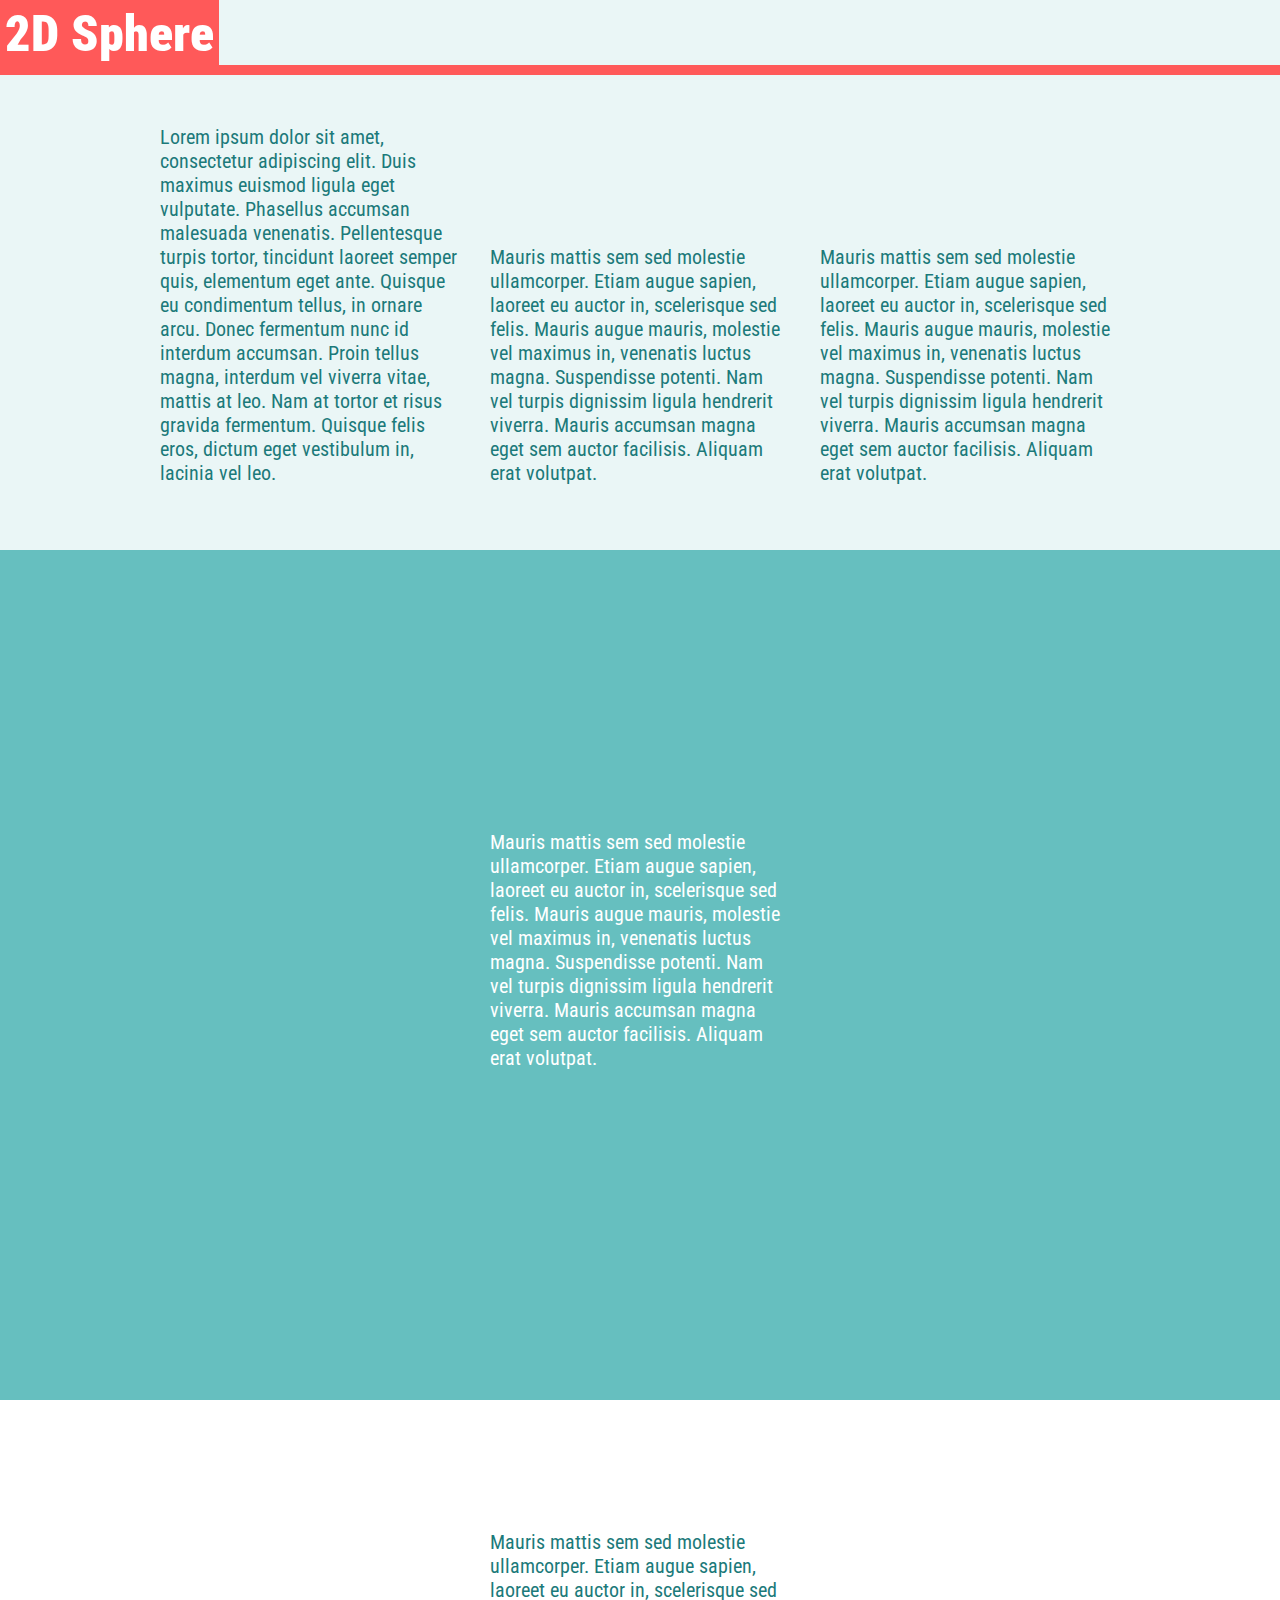
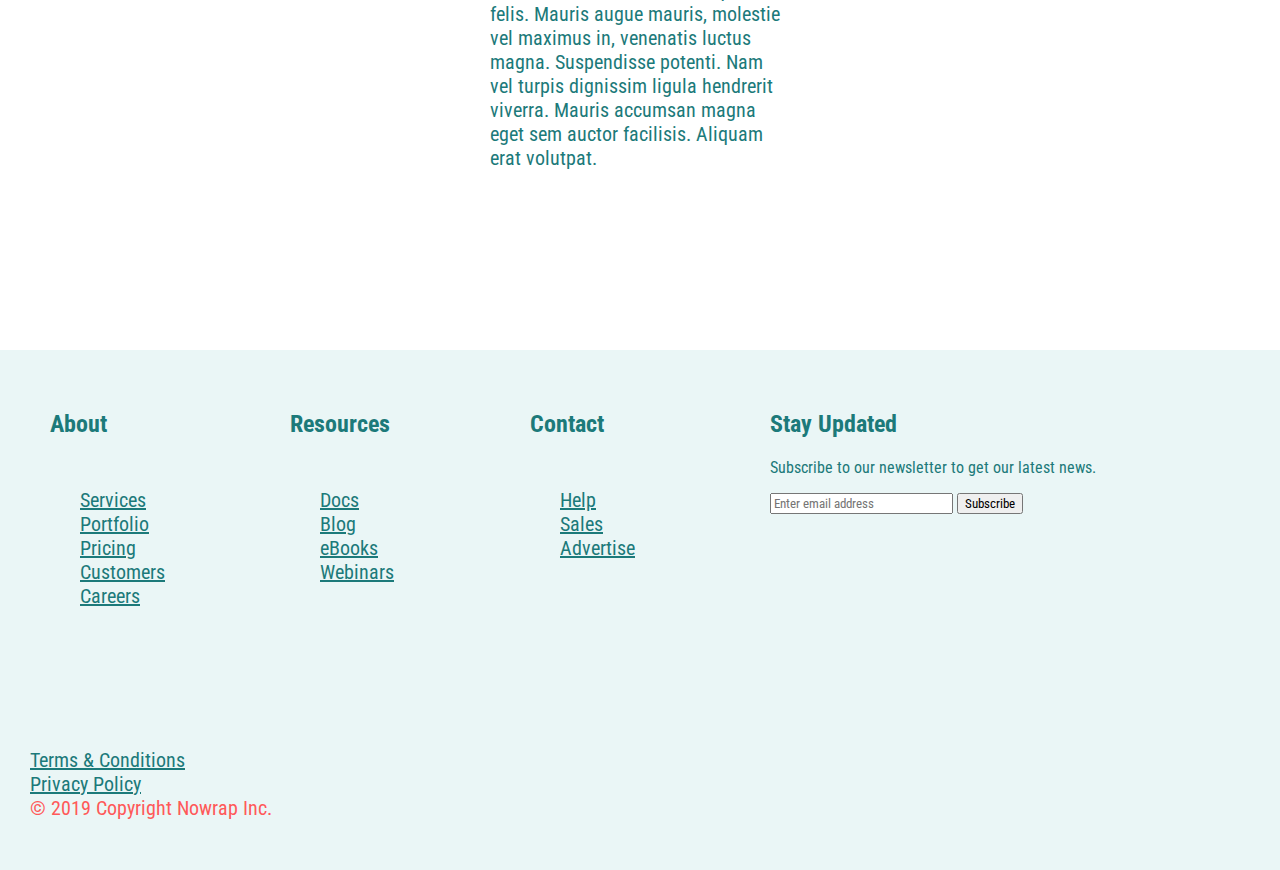
<file: index.html>
<!DOCTYPE html>
<html>
<head>
  <title>2D Sphere - Home</title>
   <link rel="stylesheet" href="style.css">

   <link rel="preconnect" href="https://fonts.googleapis.com">
<link rel="preconnect" href="https://fonts.gstatic.com" crossorigin>
<link href="https://fonts.googleapis.com/css2?family=Roboto+Condensed:wght@300&display=swap" rel="stylesheet">
  </head>

<body>

<header style="position: fixed" class="main-text sphere-heading"><a class="sphere-heading" href="index.html">2D Sphere</a></header>
<div style="position: fixed" class="rect"></div>

  <!--info paragraphs-->
<div class="container-one opener">
<p class="main-text info-para"> Lorem ipsum dolor sit amet, consectetur adipiscing elit. Duis maximus euismod ligula eget vulputate. Phasellus accumsan malesuada venenatis. Pellentesque turpis tortor, tincidunt laoreet semper quis, elementum eget ante. Quisque eu condimentum tellus, in ornare arcu. Donec fermentum nunc id interdum accumsan. Proin tellus magna, interdum vel viverra vitae, mattis at leo. Nam at tortor et risus gravida fermentum. Quisque felis eros, dictum eget vestibulum in, lacinia vel leo.</p>
<p class="main-text info-para"> Mauris mattis sem sed molestie ullamcorper. Etiam augue sapien, laoreet eu auctor in, scelerisque sed felis. Mauris augue mauris, molestie vel maximus in, venenatis luctus magna. Suspendisse potenti. Nam vel turpis dignissim ligula hendrerit viverra. Mauris accumsan magna eget sem auctor facilisis. Aliquam erat volutpat. </p>
<p class="main-text info-para"> Mauris mattis sem sed molestie ullamcorper. Etiam augue sapien, laoreet eu auctor in, scelerisque sed felis. Mauris augue mauris, molestie vel maximus in, venenatis luctus magna. Suspendisse potenti. Nam vel turpis dignissim ligula hendrerit viverra. Mauris accumsan magna eget sem auctor facilisis. Aliquam erat volutpat. </p>
 </div>

 <div class="container-two middle">
   <p class="main-text info-para"> Mauris mattis sem sed molestie ullamcorper. Etiam augue sapien, laoreet eu auctor in, scelerisque sed felis. Mauris augue mauris, molestie vel maximus in, venenatis luctus magna. Suspendisse potenti. Nam vel turpis dignissim ligula hendrerit viverra. Mauris accumsan magna eget sem auctor facilisis. Aliquam erat volutpat. </p>
 </div>

 <div class="container-two end">
   <p class="main-text info-para"> Mauris mattis sem sed molestie ullamcorper. Etiam augue sapien, laoreet eu auctor in, scelerisque sed felis. Mauris augue mauris, molestie vel maximus in, venenatis luctus magna. Suspendisse potenti. Nam vel turpis dignissim ligula hendrerit viverra. Mauris accumsan magna eget sem auctor facilisis. Aliquam erat volutpat. </p>
 </div>

<div class="container-footer"></div>
    <footer>
      <!-- Footer main -->
      <section class="ft-main">
        <div class="ft-main-item">
          <h2 class="ft-title">About</h2>
          <ul>
            <li><a href="#">Services</a></li>
            <li><a href="#">Portfolio</a></li>
            <li><a href="#">Pricing</a></li>
            <li><a href="#">Customers</a></li>
            <li><a href="#">Careers</a></li>
          </ul>
        </div>
        <div class="ft-main-item">
          <h2 class="ft-title">Resources</h2>
          <ul>
            <li><a href="#">Docs</a></li>
            <li><a href="#">Blog</a></li>
            <li><a href="#">eBooks</a></li>
            <li><a href="#">Webinars</a></li>
          </ul>
        </div>
        <div class="ft-main-item">
          <h2 class="ft-title">Contact</h2>
          <ul>
            <li><a href="#">Help</a></li>
            <li><a href="#">Sales</a></li>
            <li><a href="#">Advertise</a></li>
          </ul>
        </div>
        <div class="ft-main-item">
          <h2 class="ft-title">Stay Updated</h2>
          <p>Subscribe to our newsletter to get our latest news.</p>
          <form>
            <input type="email" name="email" placeholder="Enter email address">
            <input type="submit" value="Subscribe">
          </form>
        </div>
      </section>

      <!-- Footer legal -->
      <section>
        <ul>
          <li><a href="#">Terms &amp; Conditions</a></li>
          <li><a href="#">Privacy Policy</a></li>
          <li id="copyright">&copy; 2019 Copyright Nowrap Inc.</li>
        </ul>
      </section>
    </footer>
</body>
</html>
</file>
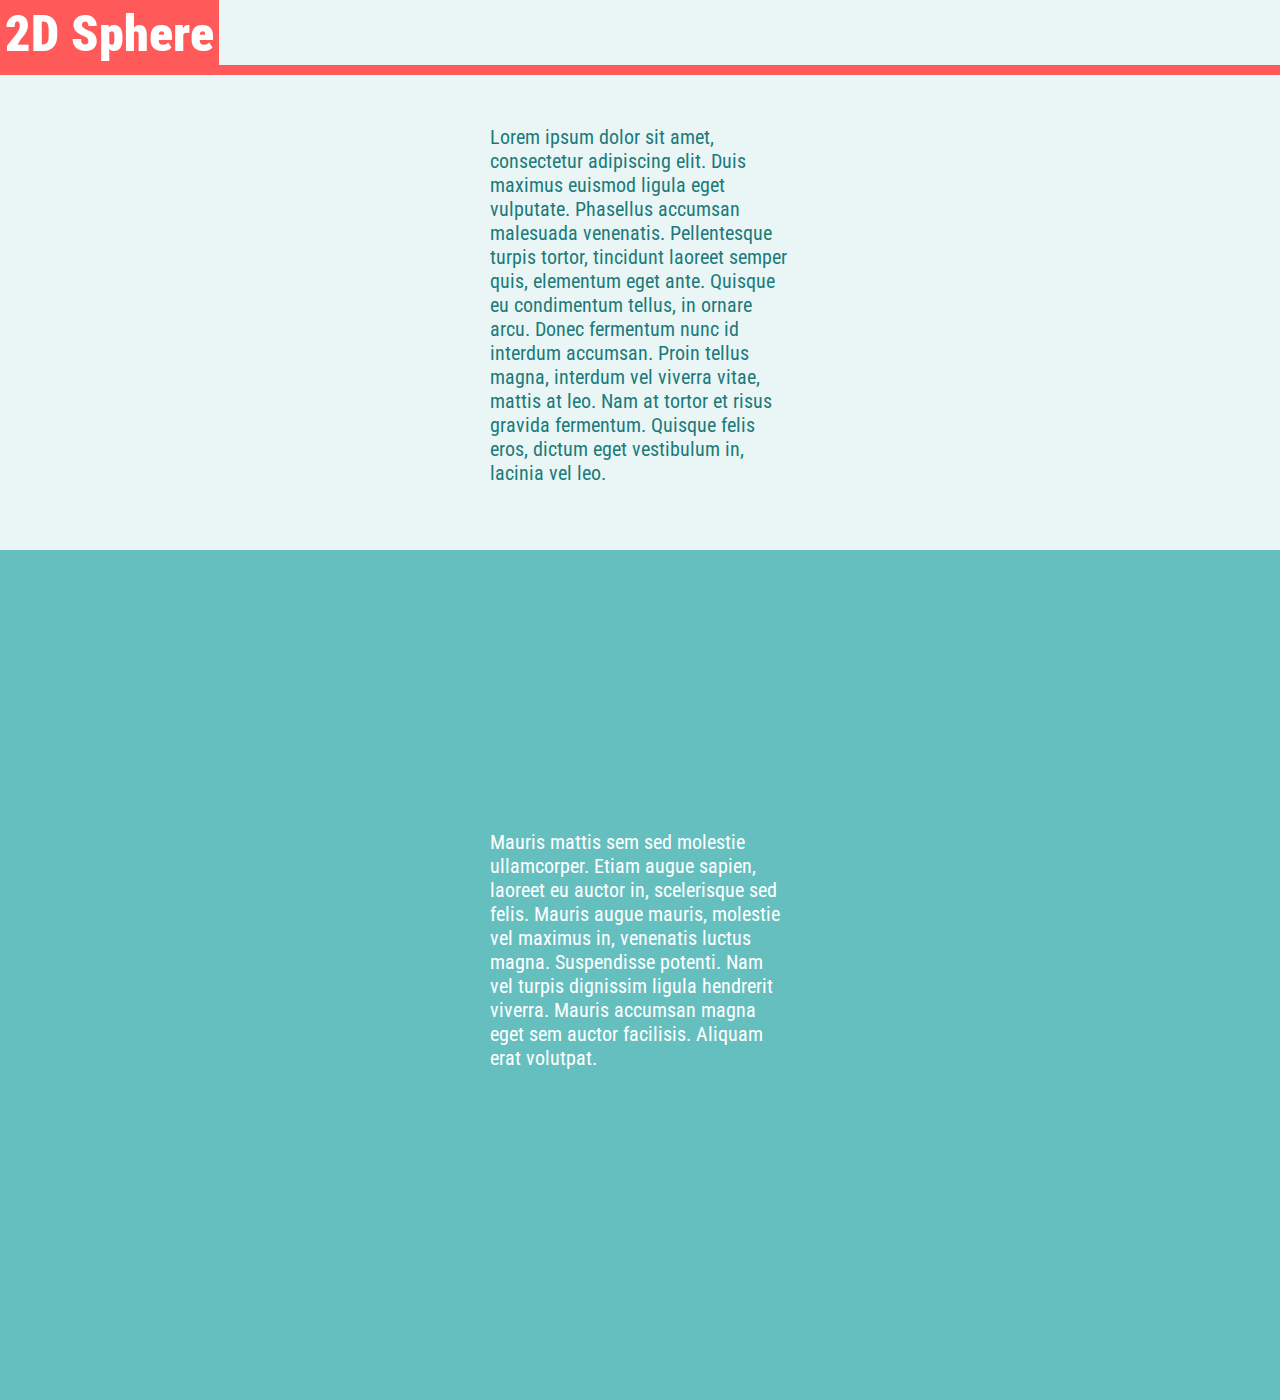
<file: contact.html>
<!DOCTYPE html>
<html>
<head>
  <title>2D Sphere - Contact</title>
   <link rel="stylesheet" href="style.css">

   <link rel="preconnect" href="https://fonts.googleapis.com">
<link rel="preconnect" href="https://fonts.gstatic.com" crossorigin>
<link href="https://fonts.googleapis.com/css2?family=Roboto+Condensed:wght@300&display=swap" rel="stylesheet">
  </head>

  <body>

  <header style="position: fixed" class="main-text sphere-heading"><a class="sphere-heading" href="index.html">2D Sphere</a></header>
  <div style="position: fixed" class="rect"></div>

  <div class="container-one opener">
  <p class="main-text info-para"> Lorem ipsum dolor sit amet, consectetur adipiscing elit. Duis maximus euismod ligula eget vulputate. Phasellus accumsan malesuada venenatis. Pellentesque turpis tortor, tincidunt laoreet semper quis, elementum eget ante. Quisque eu condimentum tellus, in ornare arcu. Donec fermentum nunc id interdum accumsan. Proin tellus magna, interdum vel viverra vitae, mattis at leo. Nam at tortor et risus gravida fermentum. Quisque felis eros, dictum eget vestibulum in, lacinia vel leo.</p>
  </div>

  <div class="container-two middle">
    <p class="main-text info-para"> Mauris mattis sem sed molestie ullamcorper. Etiam augue sapien, laoreet eu auctor in, scelerisque sed felis. Mauris augue mauris, molestie vel maximus in, venenatis luctus magna. Suspendisse potenti. Nam vel turpis dignissim ligula hendrerit viverra. Mauris accumsan magna eget sem auctor facilisis. Aliquam erat volutpat. </p>
  </div>

  </body>

  </html>
</file>
<file: style.css>
* {
  font-family: 'Roboto Condensed', sans-serif;
}

body {
  background: #EAF6F6;
  margin: 0;
  display: flex;
  min-height: 100vh;
  flex-direction: column;
  color: #1c7a7a;
}

.container-one {
  display: flex;
  justify-content: center;
  align-items: flex-end;
  height: 500px;
  padding-bottom: 50px;
}

.container-two {
  display: flex;
  justify-content: center;
  align-items: center;
  height: 500px;
  padding-bottom: 50px;
}
.opener {
  background: #EAF6F6;
}

.middle {
  background: #66BFBF;
  height: 800px;
  width: 100%;
  align-self: center;
  color: #FFFFFF;
}

.end {
  background: #FFFFFF;
}

/*start of footer*/
ul {
    list-style: none;
    padding-left: 0;
    color: #FFFFFF;
    padding: 30px;
    font-size: 20px;
}

a {
  color: #1c7a7a;
  font-weight: normal;
}
a:hover {
    color: #FFFFFF;
    font-weight: bold;
}

.container-footer {
  flex: 1;
}

.ft-main {
    padding: 1.25rem 1.875rem;
    display: flex;
    flex-wrap: wrap;
}
.ft-main-item {
    padding: 1.25rem;
    min-width: 12.5rem /*200px*/;
}

#copyright {
  color: #FF5959;
}

.ft-title {
  font-weight: bold;
}
/*end of footer*/

.main-text {
  padding: 5px;
  position: absolute;
  font-family: 'Roboto Condensed', sans-serif;
  font-weight: normal;
}
.sphere-heading {
  margin: 0;
  position: relative;
  align-self: flex-start;
  background: #FF5959;
  color: #FFFFFF;
  font-size: 50px;
  font-weight: bolder;
  text-decoration: none;
  z-index: 2;
}
.info-para {
  width: 300px;
  margin: 10px;
  position: relative;
  font-size: 20px;
}

.rect {
  margin-top: 65px;
  height: 10px;
  width: 100%;
  background: #FF5959;
  position: absolute;
  align-self: flex-start;
  z-index: 2;
}

.error-para {
  font-size: 40px;
  color: #000000;
  display: block;
}

.container-error {
  display: flex;
  justify-content: center;
  align-items: center;
  min-height: 100vh;
}

.oops-error {
  font-size: 120px;
  text-transform: uppercase;
}
</file>
